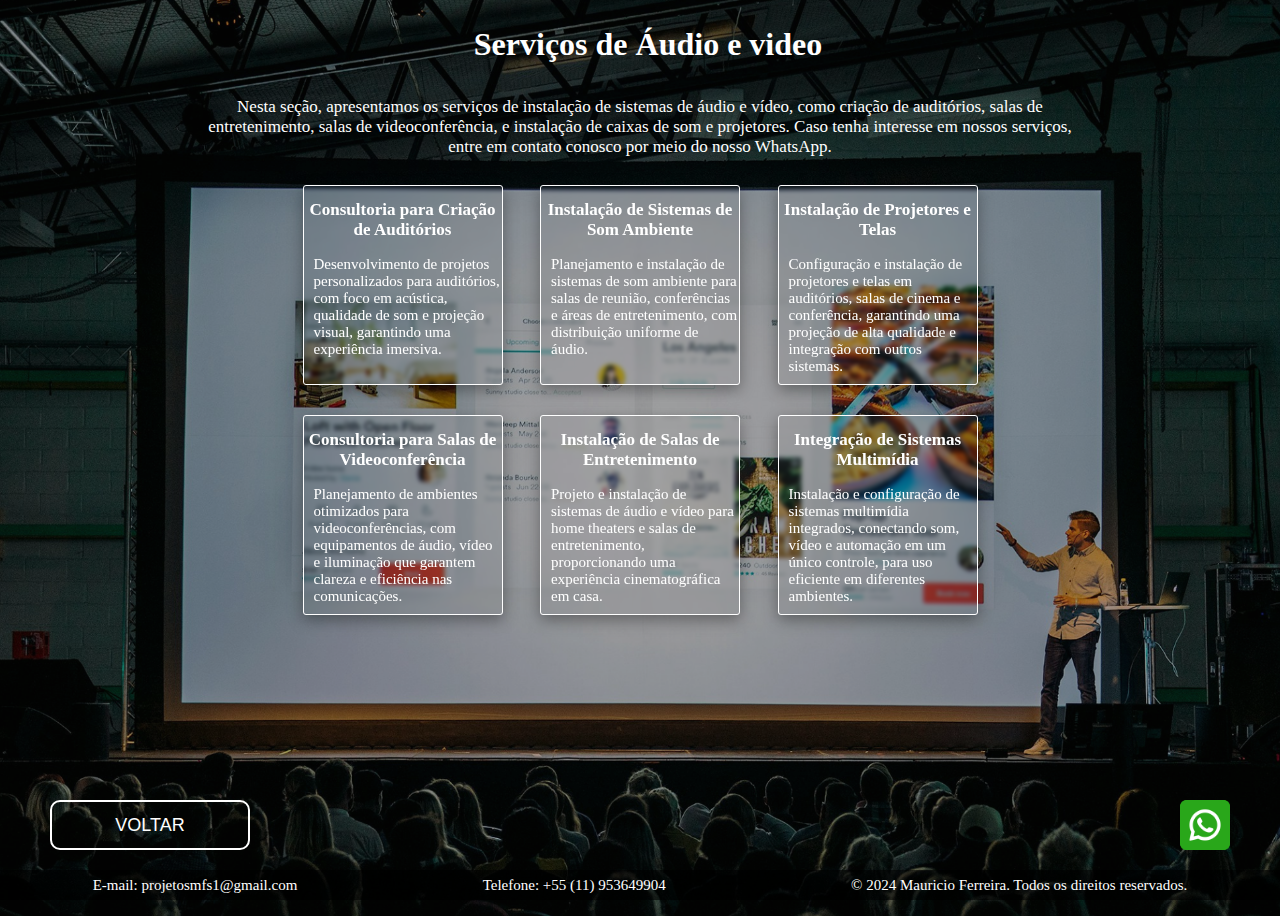
<file: Pages/audiovisual.html>
<!DOCTYPE html>
<html lang="pt-br">

<head>
    <meta charset="UTF-8">
    <meta name="viewport" content="width=device-width, initial-scale=1.0">
    <style>
        * {
            margin: none;
            padding: none;
            box-sizing: border-box;
        }

        body {
            background: url("../Images/wpp/audiovisual_wpp.png");
            background-size: cover;
            background-position: center;
            background-repeat: no-repeat;
            overflow: hidden;
            height: 100vh;
        }


        #page_title {
            position: absolute;
            top: 5px;
            width: 100%;
            color: white;
            text-align: center;
        }

        #page_text {
            position: absolute;
            top: 80px;
            font-size: 17px;
            width: 70%;
            left: 50%;
            transform: translate(-50%);
            text-align: center;
            color: white;
        }

        #board_service_area {
            position: absolute;
            top: 170px;
            height: 460px;
            width: 750px;
            left: 50%;
            transform: translate(-50%);
            display: flex;
            justify-content: space-evenly;
            flex-wrap: wrap;
            align-items: center;
        }

        .service_board {
            position: relative;
            height: 200px;
            width: 200px;
            border: 1px solid #ffffff;
            border-radius: 3px;
            box-shadow: rgba(0, 0, 0, 0.35) 0px 5px 15px;
            transition: transform .5s ease;
            backdrop-filter: blur(2px);
        }

        .service_board:hover {
            transform: scale(1.2);
        }

        .service_board_title {
            position: absolute;
            font-size: 17px;
            color: white;
            height: 22px;
            width: 100%;
            text-align: center;
        }

        .service_board_text {
            position: absolute;
            top: 70px;
            width: 95%;
            left: 10px;
            font-size: 15px;
            color: white;
        }

        #whatsapp_area {
            position: absolute;
            background: url("../Icons/whatsapp.png");
            background-size: cover;
            bottom: 50px;
            right: 50px;
            height: 50px;
            width: 50px;
            transition: all .5s ease;
        }

        #whatsapp_area:hover {
            transform: scale(1.2);
        }

        #btn_back {
            position: absolute;
            bottom: 50px;
            left: 50px;
            display: block;
            width: 100%;
            height: 100%;
            padding: 10px 20px;
            height: 50px;
            width: 200px;
            border: 2px solid white;
            border-radius: 10px;
            background: transparent;
            transition: all .5s ease;
        }

        #btn_back:hover {
            background: white;
        }

        #btn_back:hover a {
            color: black;
        }

        #btn_back a {
            font-size: 18px;
            text-decoration: none;
            color: white;
        }

        #page_footer {
            position: absolute;
            bottom: 0px;
            left: 0px;
            display: flex;
            justify-content: space-around;
            align-items: center;
            flex-direction: row;
            height: 30px;
            width: 100%;
            background-color: #00000093;
        }

        .footer_text {
            color: white;
            font-size: 15px;
        }

        .footer_text a {
            text-decoration: none;
            color: white;
        }
    </style>
    <title>Audiovisual</title>
</head>

<body>
    <h1 id="page_title">Serviços de Áudio e video</h1>
    <p id="page_text">Nesta seção, apresentamos os serviços de instalação de sistemas de áudio e vídeo, como criação de
        auditórios, salas de entretenimento, salas de videoconferência, e instalação de caixas de som e projetores. Caso
        tenha interesse em nossos serviços, entre em contato conosco por meio do nosso WhatsApp.</p>
    <div id="board_service_area">
        <div class="service_board" id="service_board1">
            <h2 class="service_board_title">Consultoria para Criação de Auditórios</h2>
            <div class="service_board_text">Desenvolvimento de projetos personalizados para auditórios, com foco em
                acústica, qualidade de som e projeção visual, garantindo uma experiência imersiva.</div>
        </div>
        <div class="service_board" id="service_board2">
            <h2 class="service_board_title">Instalação de Sistemas de Som Ambiente</h2>
            <div class="service_board_text">Planejamento e instalação de sistemas de som ambiente para salas de
                reunião, conferências e áreas de entretenimento, com distribuição uniforme de áudio.
            </div>
        </div>
        <div class="service_board" id="service_board3">
            <h2 class="service_board_title">Instalação de Projetores e Telas</h2>
            <div class="service_board_text">Configuração e instalação de projetores e telas em auditórios, salas de
                cinema e conferência, garantindo uma projeção de alta qualidade e integração com outros sistemas.</div>
        </div>
        <div class="service_board" id="service_board4">
            <h2 class="service_board_title">Consultoria para Salas de Videoconferência</h2>
            <div class="service_board_text">Planejamento de ambientes otimizados para videoconferências, com
                equipamentos de áudio, vídeo e iluminação que garantem clareza e eficiência nas comunicações.</div>
        </div>
        <div class="service_board" id="service_board5">
            <h2 class="service_board_title">Instalação de Salas de Entretenimento</h2>
            <div class="service_board_text">Projeto e instalação de sistemas de áudio e vídeo para home theaters e salas
                de entretenimento, proporcionando uma experiência cinematográfica em casa.</div>
        </div>
        <div class="service_board" id="service_board6">
            <h2 class="service_board_title">Integração de Sistemas Multimídia</h2>
            <div class="service_board_text">Instalação e configuração de sistemas multimídia integrados, conectando som,
                vídeo e automação em um único controle, para uso eficiente em diferentes ambientes.</div>
        </div>
    </div>
    <a id="whatsapp_area" href="https://wa.me/5511953649904" target="_blank"><img src="../Icons/whatsapp.png"
            width="50px" height="50px"></a>
    <button id="btn_back"><a href="../index.html">VOLTAR</a></button>
    <footer id="page_footer">
        <p class="footer_text">E-mail: <a href="mailto:projetosmfs1@gmail.com">projetosmfs1@gmail.com</a></p>
        <p class="footer_text">Telefone: +55 (11) 953649904</p>
        <p class="footer_text">&copy; 2024 Mauricio Ferreira. Todos os direitos reservados.</p>
    </footer>
</body>

</html>
</file>
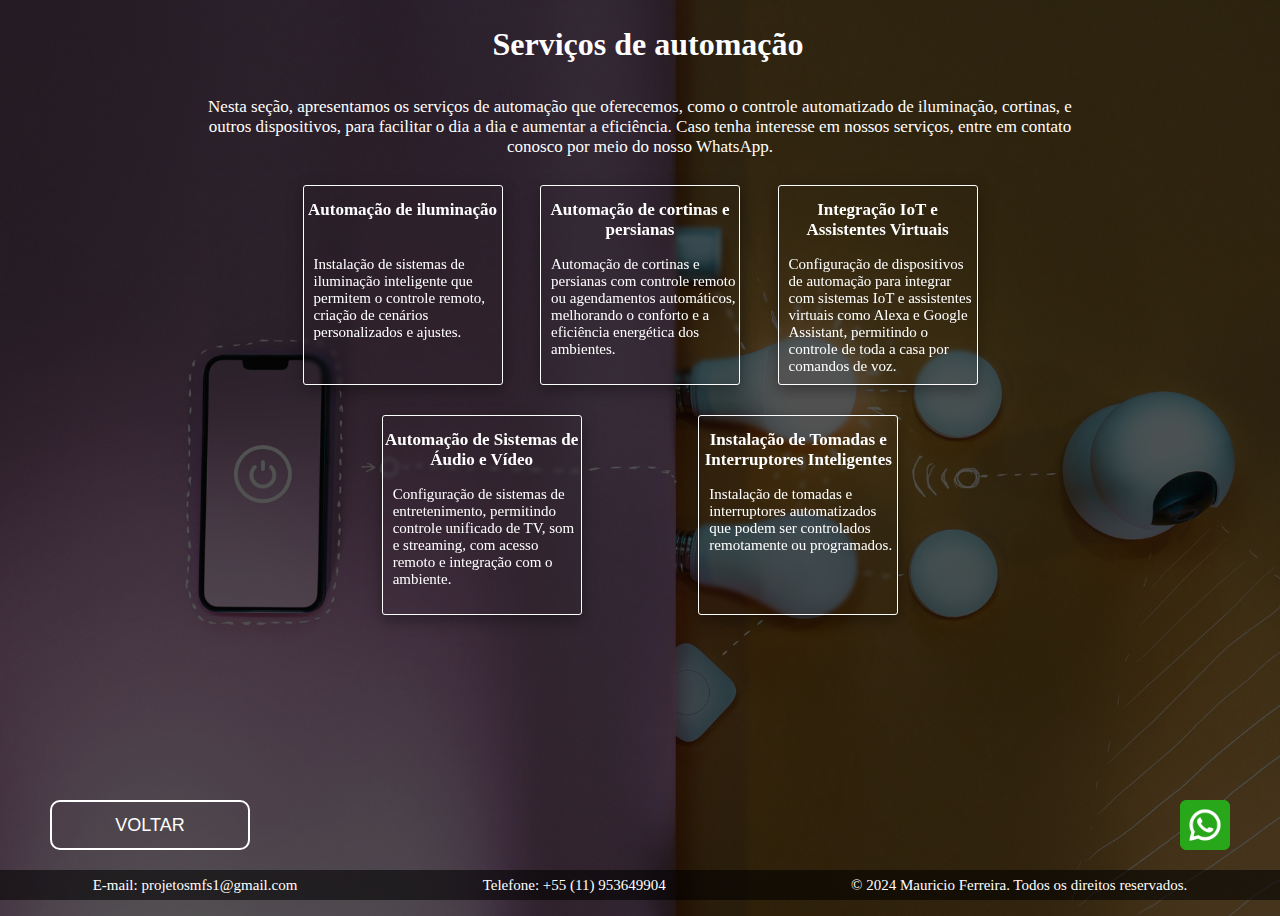
<file: Pages/automacao.html>
<!DOCTYPE html>
<html lang="pt-br">

<head>
    <meta charset="UTF-8">
    <meta name="viewport" content="width=device-width, initial-scale=1.0">
    <style>
        * {
            margin: none;
            padding: none;
            box-sizing: border-box;
        }

        body {
            background: url("../Images/wpp/automacao_wpp.png");
            background-size: cover;
            background-position: top;
            background-repeat: no-repeat;
            overflow: hidden;
            height: 100vh;
        }


        #page_title {
            position: absolute;
            top: 5px;
            width: 100%;
            color: white;
            text-align: center;
        }

        #page_text {
            position: absolute;
            top: 80px;
            font-size: 17px;
            width: 70%;
            left: 50%;
            transform: translate(-50%);
            text-align: center;
            color: white;
        }

        #board_service_area {
            position: absolute;
            top: 170px;
            height: 460px;
            width: 750px;
            left: 50%;
            transform: translate(-50%);
            display: flex;
            justify-content: space-evenly;
            flex-wrap: wrap;
            align-items: center;
        }

        .service_board {
            position: relative;
            height: 200px;
            width: 200px;
            border: 1px solid #ffffff;
            border-radius: 3px;
            box-shadow: rgba(0, 0, 0, 0.35) 0px 5px 15px;
            transition: transform .5s ease;
            backdrop-filter: blur(2px);
        }

        .service_board:hover {
            transform: scale(1.2);
        }

        .service_board_title {
            position: absolute;
            font-size: 17px;
            color: white;
            height: 22px;
            width: 100%;
            text-align: center;
        }

        .service_board_text {
            position: absolute;
            top: 70px;
            width: 95%;
            left: 10px;
            font-size: 15px;
            color: white;
        }

        #whatsapp_area {
            position: absolute;
            background: url("../Icons/whatsapp.png");
            background-size: cover;
            bottom: 50px;
            right: 50px;
            height: 50px;
            width: 50px;
            transition: all .5s ease;
        }

        #whatsapp_area:hover {
            transform: scale(1.2);
        }

        #btn_back {
            position: absolute;
            bottom: 50px;
            left: 50px;
            display: block;
            width: 100%;
            height: 100%;
            padding: 10px 20px;
            height: 50px;
            width: 200px;
            border: 2px solid white;
            border-radius: 10px;
            background: transparent;
            transition: all .5s ease;
        }

        #btn_back:hover {
            background: white;
        }

        #btn_back:hover a {
            color: black;
        }

        #btn_back a {
            font-size: 18px;
            text-decoration: none;
            color: white;
        }

        #page_footer {
            position: absolute;
            bottom: 0px;
            left: 0px;
            display: flex;
            justify-content: space-around;
            align-items: center;
            flex-direction: row;
            height: 30px;
            width: 100%;
            background-color: #00000093;
        }

        .footer_text {
            color: white;
            font-size: 15px;
        }

        .footer_text a {
            text-decoration: none;
            color: white;
        }
    </style>
    <title>Automacao</title>
</head>

<body>
    <h1 id="page_title">Serviços de automação</h1>
    <p id="page_text">Nesta seção, apresentamos os serviços de automação que oferecemos, como o controle automatizado de
        iluminação, cortinas, e outros dispositivos, para facilitar o dia a dia e aumentar a eficiência. Caso tenha
        interesse em nossos serviços, entre em contato conosco por meio do nosso WhatsApp.</p>
    <div id="board_service_area">
        <div class="service_board" id="service_board1">
            <h2 class="service_board_title">Automação de iluminação</h2>
            <div class="service_board_text">Instalação de sistemas de iluminação inteligente que permitem o controle
                remoto, criação de cenários personalizados e ajustes.</div>
        </div>
        <div class="service_board" id="service_board2">
            <h2 class="service_board_title">Automação de cortinas e persianas</h2>
            <div class="service_board_text">Automação de cortinas e persianas com controle remoto ou agendamentos
                automáticos, melhorando o conforto e a eficiência energética dos ambientes.</div>
        </div>
        <div class="service_board" id="service_board3">
            <h2 class="service_board_title">Integração IoT e Assistentes Virtuais</h2>
            <div class="service_board_text">Configuração de dispositivos de automação para integrar com sistemas IoT e
                assistentes virtuais como Alexa e Google Assistant, permitindo o controle de toda a casa por comandos de
                voz.</div>
        </div>
        <div class="service_board" id="service_board4">
            <h2 class="service_board_title">Automação de Sistemas de Áudio e Vídeo</h2>
            <div class="service_board_text">Configuração de sistemas de entretenimento, permitindo controle unificado de
                TV, som e streaming, com acesso remoto e integração com o ambiente.
            </div>
        </div>
        <div class="service_board" id="service_board5">
            <h2 class="service_board_title">Instalação de Tomadas e Interruptores Inteligentes</h2>
            <div class="service_board_text">Instalação de tomadas e interruptores automatizados que podem ser
                controlados remotamente ou programados.</div>
        </div>
    </div>
    <a id="whatsapp_area" href="https://wa.me/5511953649904" target="_blank"><img src="../Icons/whatsapp.png"
            width="50px" height="50px"></a>
    <button id="btn_back"><a href="../index.html">VOLTAR</a></button>
    <footer id="page_footer">
        <p class="footer_text">E-mail: <a href="mailto:projetosmfs1@gmail.com">projetosmfs1@gmail.com</a></p>
        <p class="footer_text">Telefone: +55 (11) 953649904</p>
        <p class="footer_text">&copy; 2024 Mauricio Ferreira. Todos os direitos reservados.</p>
    </footer>
</body>

</html>
</file>
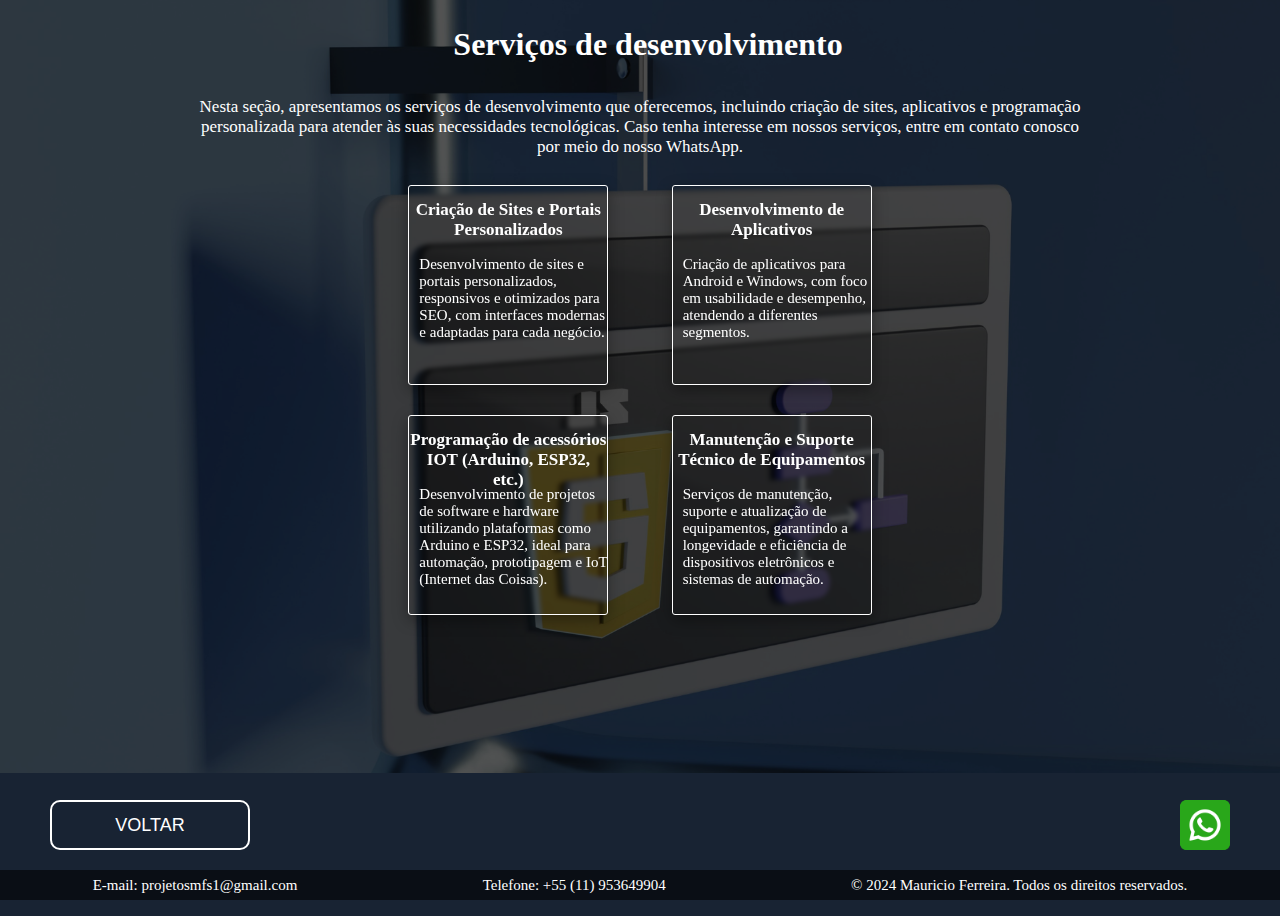
<file: Pages/desenvolvimento.html>
<!DOCTYPE html>
<html lang="pt-br">

<head>
    <meta charset="UTF-8">
    <meta name="viewport" content="width=device-width, initial-scale=1.0">
    <style>
        * {
            margin: none;
            padding: none;
            box-sizing: border-box;
        }

        body {
            background: url("../Images/wpp/devoloper_wpp.png");
            background-size: cover;
            background-position: center;
            background-repeat: no-repeat;
            overflow: hidden;
            height: 100vh;
        }


        #page_title {
            position: absolute;
            top: 5px;
            width: 100%;
            color: white;
            text-align: center;
        }

        #page_text {
            position: absolute;
            top: 80px;
            font-size: 17px;
            width: 70%;
            left: 50%;
            transform: translate(-50%);
            text-align: center;
            color: white;
        }

        #board_service_area {
            position: absolute;
            top: 170px;
            height: 460px;
            width: 590px;
            left: 50%;
            transform: translate(-50%);
            display: flex;
            justify-content: space-evenly;
            flex-wrap: wrap;
            align-items: center;
        }

        .service_board {
            position: relative;
            height: 200px;
            width: 200px;
            border: 1px solid #ffffff;
            border-radius: 3px;
            box-shadow: rgba(0, 0, 0, 0.35) 0px 5px 15px;
            transition: transform .5s ease;
            backdrop-filter: blur(2px);
        }

        .service_board:hover {
            transform: scale(1.2);
        }

        .service_board_title {
            position: absolute;
            font-size: 17px;
            color: white;
            height: 22px;
            width: 100%;
            text-align: center;
        }

        .service_board_text {
            position: absolute;
            top: 70px;
            width: 95%;
            left: 10px;
            font-size: 15px;
            color: white;
        }

        #whatsapp_area {
            position: absolute;
            background: url("../Icons/whatsapp.png");
            background-size: cover;
            bottom: 50px;
            right: 50px;
            height: 50px;
            width: 50px;
            transition: all .5s ease;
        }

        #whatsapp_area:hover {
            transform: scale(1.2);
        }

        #btn_back {
            position: absolute;
            bottom: 50px;
            left: 50px;
            display: block;
            width: 100%;
            height: 100%;
            padding: 10px 20px;
            height: 50px;
            width: 200px;
            border: 2px solid white;
            border-radius: 10px;
            background: transparent;
            transition: all .5s ease;
        }

        #btn_back:hover {
            background: white;
        }

        #btn_back:hover a {
            color: black;
        }

        #btn_back a {
            font-size: 18px;
            text-decoration: none;
            color: white;
        }

        #page_footer {
            position: absolute;
            bottom: 0px;
            left: 0px;
            display: flex;
            justify-content: space-around;
            align-items: center;
            flex-direction: row;
            height: 30px;
            width: 100%;
            background-color: #00000093;
        }

        .footer_text {
            color: white;
            font-size: 15px;
        }

        .footer_text a {
            text-decoration: none;
            color: white;
        }
    </style>
    <title>Desenvolvimento</title>
</head>

<body>
    <h1 id="page_title">Serviços de desenvolvimento</h1>
    <p id="page_text">Nesta seção, apresentamos os serviços de desenvolvimento que oferecemos, incluindo criação de
        sites, aplicativos e programação personalizada para atender às suas necessidades tecnológicas. Caso tenha
        interesse em nossos serviços, entre em contato conosco por meio do nosso WhatsApp.</p>
    <div id="board_service_area">
        <div class="service_board" id="service_board1">
            <h2 class="service_board_title">Criação de Sites e Portais Personalizados</h2>
            <div class="service_board_text">Desenvolvimento de sites e portais personalizados, responsivos e otimizados
                para SEO, com interfaces modernas e adaptadas para cada negócio.</div>
        </div>
        <div class="service_board" id="service_board2">
            <h2 class="service_board_title">Desenvolvimento de Aplicativos</h2>
            <div class="service_board_text">Criação de aplicativos para Android e Windows, com foco em usabilidade e
                desempenho, atendendo a diferentes segmentos.</div>
        </div>
        <div class="service_board" id="service_board3">
            <h2 class="service_board_title">Programação de acessórios IOT (Arduino, ESP32, etc.)</h2>
            <div class="service_board_text">Desenvolvimento de projetos de software e hardware utilizando plataformas
                como Arduino e ESP32, ideal para automação, prototipagem e IoT (Internet das Coisas).</div>
        </div>
        <div class="service_board" id="service_board4">
            <h2 class="service_board_title">Manutenção e Suporte Técnico de Equipamentos</h2>
            <div class="service_board_text">Serviços de manutenção, suporte e atualização de equipamentos, garantindo a
                longevidade e eficiência de dispositivos eletrônicos e sistemas de automação.</div>
        </div>
    </div>
    <a id="whatsapp_area" href="https://wa.me/5511953649904" target="_blank"><img src="../Icons/whatsapp.png"
            width="50px" height="50px"></a>
    <button id="btn_back"><a href="../index.html">VOLTAR</a></button>
    <footer id="page_footer">
        <p class="footer_text">E-mail: <a href="mailto:projetosmfs1@gmail.com">projetosmfs1@gmail.com</a></p>
        <p class="footer_text">Telefone: +55 (11) 953649904</p>
        <p class="footer_text">&copy; 2024 Mauricio Ferreira. Todos os direitos reservados.</p>
    </footer>
</body>

</html>
</file>
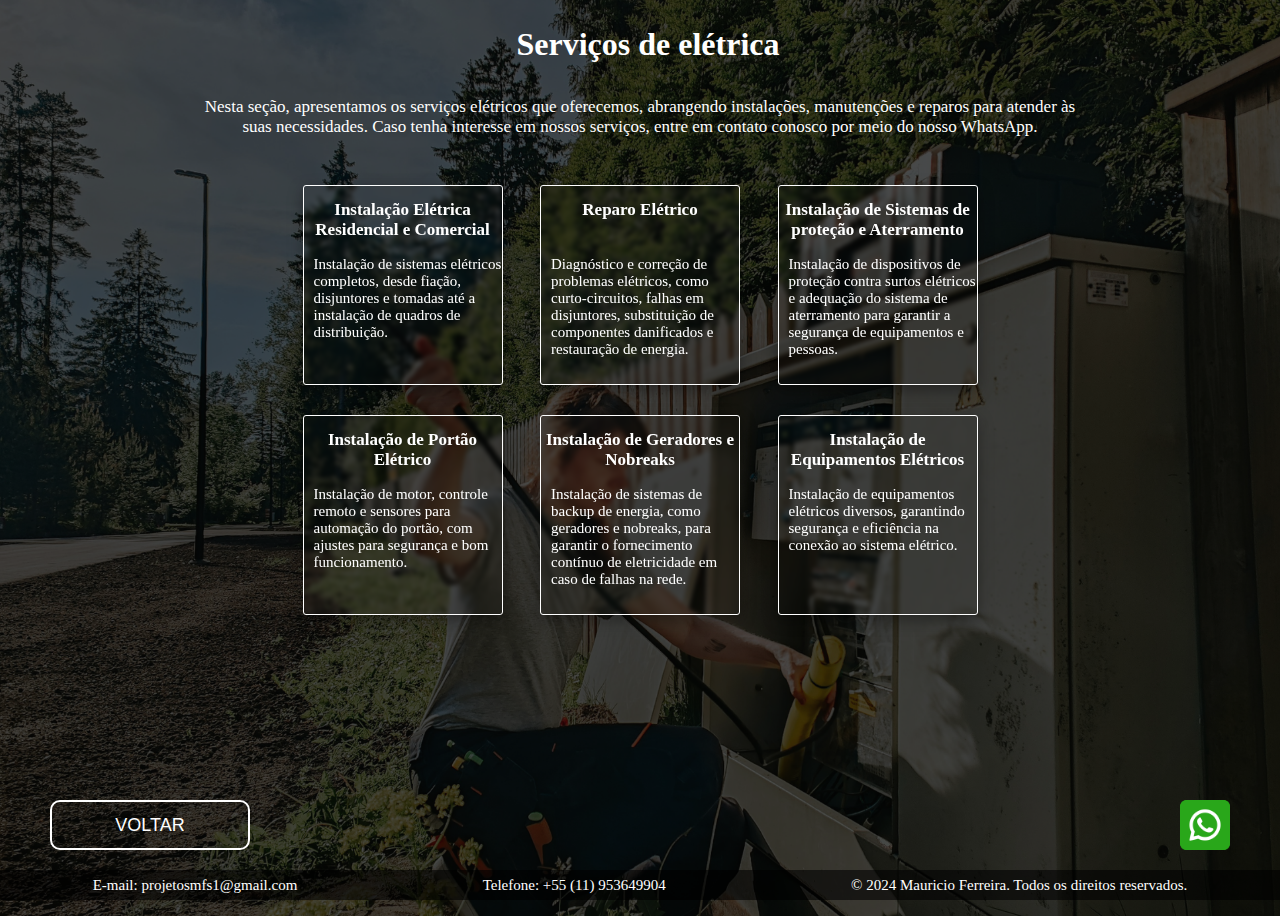
<file: Pages/eletrica.html>
<!DOCTYPE html>
<html lang="pt-br">

<head>
    <meta charset="UTF-8">
    <meta name="viewport" content="width=device-width, initial-scale=1.0">
    <style>
        * {
            margin: none;
            padding: none;
            box-sizing: border-box;
        }

        body {
            background: url("../Images/wpp/eletric_wpp.png");
            background-size: cover;
            background-position: bottom;
            background-repeat: no-repeat;
            overflow: hidden;
            height: 100vh;
        }


        #page_title {
            position: absolute;
            top: 5px;
            width: 100%;
            color: white;
            text-align: center;
        }

        #page_text {
            position: absolute;
            top: 80px;
            font-size: 17px;
            width: 70%;
            left: 50%;
            transform: translate(-50%);
            text-align: center;
            color: white;
        }

        #board_service_area {
            position: absolute;
            top: 170px;
            height: 460px;
            width: 750px;
            left: 50%;
            transform: translate(-50%);
            display: flex;
            justify-content: space-evenly;
            flex-wrap: wrap;
            align-items: center;
        }

        .service_board {
            position: relative;
            height: 200px;
            width: 200px;
            border: 1px solid #ffffff;
            border-radius: 3px;
            box-shadow: rgba(0, 0, 0, 0.35) 0px 5px 15px;
            transition: transform .5s ease;
            backdrop-filter: blur(2px);
        }

        .service_board:hover {
            transform: scale(1.2);
        }

        .service_board_title {
            position: absolute;
            font-size: 17px;
            color: white;
            height: 22px;
            width: 100%;
            text-align: center;
        }

        .service_board_text {
            position: absolute;
            top: 70px;
            width: 95%;
            left: 10px;
            font-size: 15px;
            color: white;
        }

        #whatsapp_area {
            position: absolute;
            background: url("../Icons/whatsapp.png");
            background-size: cover;
            bottom: 50px;
            right: 50px;
            height: 50px;
            width: 50px;
            transition: all .5s ease;
        }

        #whatsapp_area:hover {
            transform: scale(1.2);
        }

        #btn_back {
            position: absolute;
            bottom: 50px;
            left: 50px;
            display: block;
            width: 100%;
            height: 100%;
            padding: 10px 20px;
            height: 50px;
            width: 200px;
            border: 2px solid white;
            border-radius: 10px;
            background: transparent;
            transition: all .5s ease;
        }

        #btn_back:hover {
            background: white;
        }

        #btn_back:hover a {
            color: black;
        }

        #btn_back a {
            font-size: 18px;
            text-decoration: none;
            color: white;
        }

        #page_footer {
            position: absolute;
            bottom: 0px;
            left: 0px;
            display: flex;
            justify-content: space-around;
            align-items: center;
            flex-direction: row;
            height: 30px;
            width: 100%;
            background-color: #00000093;
        }

        .footer_text {
            color: white;
            font-size: 15px;
        }

        .footer_text a {
            text-decoration: none;
            color: white;
        }
    </style>
    <title>Eletrica</title>
</head>

<body>
    <h1 id="page_title">Serviços de elétrica</h1>
    <p id="page_text">Nesta seção, apresentamos os serviços elétricos que oferecemos, abrangendo instalações,
        manutenções e reparos para atender às suas necessidades. Caso tenha interesse em nossos serviços, entre em
        contato conosco por meio do nosso WhatsApp.</p>
    <div id="board_service_area">
        <div class="service_board" id="service_board1">
            <h2 class="service_board_title">Instalação Elétrica Residencial e Comercial</h2>
            <div class="service_board_text">Instalação de sistemas elétricos completos, desde fiação, disjuntores e
                tomadas até a instalação de quadros de distribuição.</div>
        </div>
        <div class="service_board" id="service_board2">
            <h2 class="service_board_title">Reparo Elétrico</h2>
            <div class="service_board_text">Diagnóstico e correção de problemas elétricos, como curto-circuitos, falhas
                em disjuntores, substituição de componentes danificados e restauração de energia.</div>
        </div>
        <div class="service_board" id="service_board3">
            <h2 class="service_board_title">Instalação de Sistemas de proteção e Aterramento</h2>
            <div class="service_board_text">Instalação de dispositivos de proteção contra surtos elétricos e adequação
                do sistema de aterramento para garantir a segurança de equipamentos e pessoas.</div>
        </div>
        <div class="service_board" id="service_board4">
            <h2 class="service_board_title">Instalação de Portão Elétrico</h2>
            <div class="service_board_text">Instalação de motor, controle remoto e sensores para automação do portão,
                com ajustes para segurança e bom funcionamento.</div>
        </div>
        <div class="service_board" id="service_board5">
            <h2 class="service_board_title">Instalação de Geradores e Nobreaks</h2>
            <div class="service_board_text">Instalação de sistemas de backup de energia, como geradores e nobreaks, para
                garantir o fornecimento contínuo de eletricidade em caso de falhas na rede.</div>
        </div>
        <div class="service_board" id="service_board6">
            <h2 class="service_board_title">Instalação de Equipamentos Elétricos</h2>
            <div class="service_board_text">Instalação de equipamentos elétricos diversos, garantindo segurança e
                eficiência na conexão ao sistema elétrico.</div>
        </div>
    </div>
    <a id="whatsapp_area" href="https://wa.me/5511953649904" target="_blank"><img src="../Icons/whatsapp.png"
            width="50px" height="50px"></a>
    <button id="btn_back"><a href="../index.html">VOLTAR</a></button>
    <footer id="page_footer">
        <p class="footer_text">E-mail: <a href="mailto:projetosmfs1@gmail.com">projetosmfs1@gmail.com</a></p>
        <p class="footer_text">Telefone: +55 (11) 953649904</p>
        <p class="footer_text">&copy; 2024 Mauricio Ferreira. Todos os direitos reservados.</p>
    </footer>
</body>

</html>
</file>
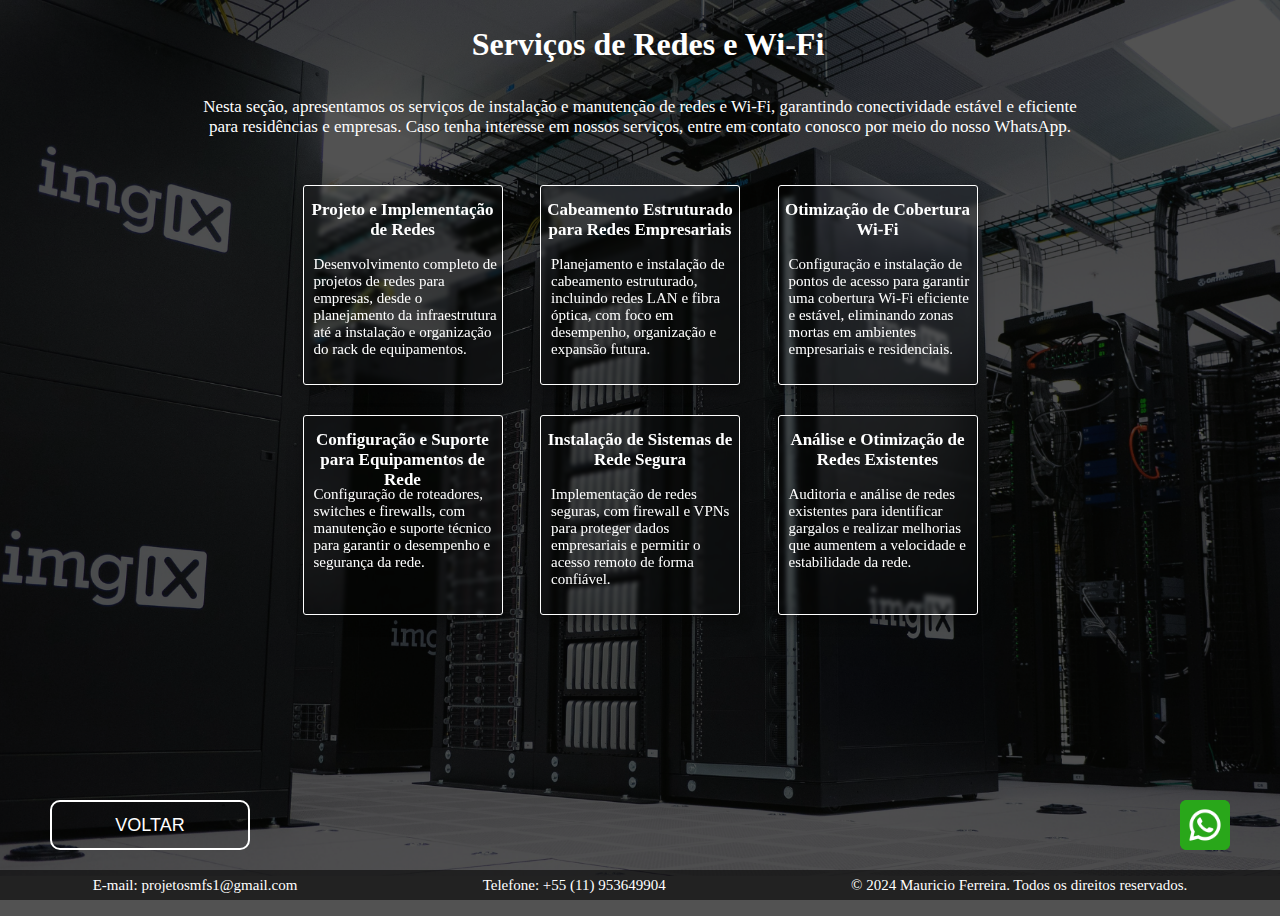
<file: Pages/redes.html>
<!DOCTYPE html>
<html lang="pt-br">

<head>
    <meta charset="UTF-8">
    <meta name="viewport" content="width=device-width, initial-scale=1.0">
    <style>
        * {
            margin: none;
            padding: none;
            box-sizing: border-box;
        }

        body {
            background: url("../Images/wpp/network_wpp.png");
            background-size: cover;
            background-position: top;
            background-repeat: no-repeat;
            overflow: hidden;
            height: 100vh;
        }


        #page_title {
            position: absolute;
            top: 5px;
            width: 100%;
            color: white;
            text-align: center;
        }

        #page_text {
            position: absolute;
            top: 80px;
            font-size: 17px;
            width: 70%;
            left: 50%;
            transform: translate(-50%);
            text-align: center;
            color: white;
        }

        #board_service_area {
            position: absolute;
            top: 170px;
            height: 460px;
            width: 750px;
            left: 50%;
            transform: translate(-50%);
            display: flex;
            justify-content: space-evenly;
            flex-wrap: wrap;
            align-items: center;
        }

        .service_board {
            position: relative;
            height: 200px;
            width: 200px;
            border: 1px solid #ffffff;
            border-radius: 3px;
            box-shadow: rgba(0, 0, 0, 0.35) 0px 5px 15px;
            transition: transform .5s ease;
            backdrop-filter: blur(2px);
        }

        .service_board:hover {
            transform: scale(1.2);
        }

        .service_board_title {
            position: absolute;
            font-size: 17px;
            color: white;
            height: 22px;
            width: 100%;
            text-align: center;
        }

        .service_board_text {
            position: absolute;
            top: 70px;
            width: 95%;
            left: 10px;
            font-size: 15px;
            color: white;
        }

        #whatsapp_area {
            position: absolute;
            background: url("../Icons/whatsapp.png");
            background-size: cover;
            bottom: 50px;
            right: 50px;
            height: 50px;
            width: 50px;
            transition: all .5s ease;
        }

        #whatsapp_area:hover {
            transform: scale(1.2);
        }

        #btn_back {
            position: absolute;
            bottom: 50px;
            left: 50px;
            display: block;
            width: 100%;
            height: 100%;
            padding: 10px 20px;
            height: 50px;
            width: 200px;
            border: 2px solid white;
            border-radius: 10px;
            background: transparent;
            transition: all .5s ease;
        }

        #btn_back:hover {
            background: white;
        }

        #btn_back:hover a {
            color: black;
        }

        #btn_back a {
            font-size: 18px;
            text-decoration: none;
            color: white;
        }

        #page_footer {
            position: absolute;
            bottom: 0px;
            left: 0px;
            display: flex;
            justify-content: space-around;
            align-items: center;
            flex-direction: row;
            height: 30px;
            width: 100%;
            background-color: #00000093;
        }

        .footer_text {
            color: white;
            font-size: 15px;
        }

        .footer_text a {
            text-decoration: none;
            color: white;
        }
    </style>
    <title>Redes e Wi-Fi</title>
</head>

<body>
    <h1 id="page_title">Serviços de Redes e Wi-Fi</h1>
    <p id="page_text">Nesta seção, apresentamos os serviços de instalação e manutenção de redes e Wi-Fi, garantindo
        conectividade estável e eficiente para residências e empresas. Caso tenha interesse em nossos serviços, entre em
        contato conosco por meio do nosso WhatsApp.</p>
    <div id="board_service_area">
        <div class="service_board" id="service_board1">
            <h2 class="service_board_title">Projeto e Implementação de Redes</h2>
            <div class="service_board_text">Desenvolvimento completo de projetos de redes para empresas, desde o
                planejamento da infraestrutura até a instalação e organização do rack de equipamentos.</div>
        </div>
        <div class="service_board" id="service_board2">
            <h2 class="service_board_title">Cabeamento Estruturado para Redes Empresariais</h2>
            <div class="service_board_text">Planejamento e instalação de cabeamento estruturado, incluindo redes LAN e
                fibra óptica, com foco em desempenho, organização e expansão futura.</div>
        </div>
        <div class="service_board" id="service_board3">
            <h2 class="service_board_title">Otimização de Cobertura Wi-Fi</h2>
            <div class="service_board_text">Configuração e instalação de pontos de acesso para garantir uma cobertura
                Wi-Fi eficiente e estável, eliminando zonas mortas em ambientes empresariais e residenciais.</div>
        </div>
        <div class="service_board" id="service_board4">
            <h2 class="service_board_title">Configuração e Suporte para Equipamentos de Rede</h2>
            <div class="service_board_text">Configuração de roteadores, switches e firewalls, com manutenção e suporte
                técnico para garantir o desempenho e segurança da rede.</div>
        </div>
        <div class="service_board" id="service_board5">
            <h2 class="service_board_title">Instalação de Sistemas de Rede Segura</h2>
            <div class="service_board_text">Implementação de redes seguras, com firewall e VPNs para proteger dados
                empresariais e permitir o acesso remoto de forma confiável.</div>
        </div>
        <div class="service_board" id="service_board6">
            <h2 class="service_board_title">Análise e Otimização de Redes Existentes</h2>
            <div class="service_board_text">Auditoria e análise de redes existentes para identificar gargalos e realizar
                melhorias que aumentem a velocidade e estabilidade da rede.</div>
        </div>
    </div>
    <a id="whatsapp_area" href="https://wa.me/5511953649904" target="_blank"><img src="../Icons/whatsapp.png"
            width="50px" height="50px"></a>
    <button id="btn_back"><a href="../index.html">VOLTAR</a></button>
    <footer id="page_footer">
        <p class="footer_text">E-mail: <a href="mailto:projetosmfs1@gmail.com">projetosmfs1@gmail.com</a></p>
        <p class="footer_text">Telefone: +55 (11) 953649904</p>
        <p class="footer_text">&copy; 2024 Mauricio Ferreira. Todos os direitos reservados.</p>
    </footer>
</body>

</html>
</file>
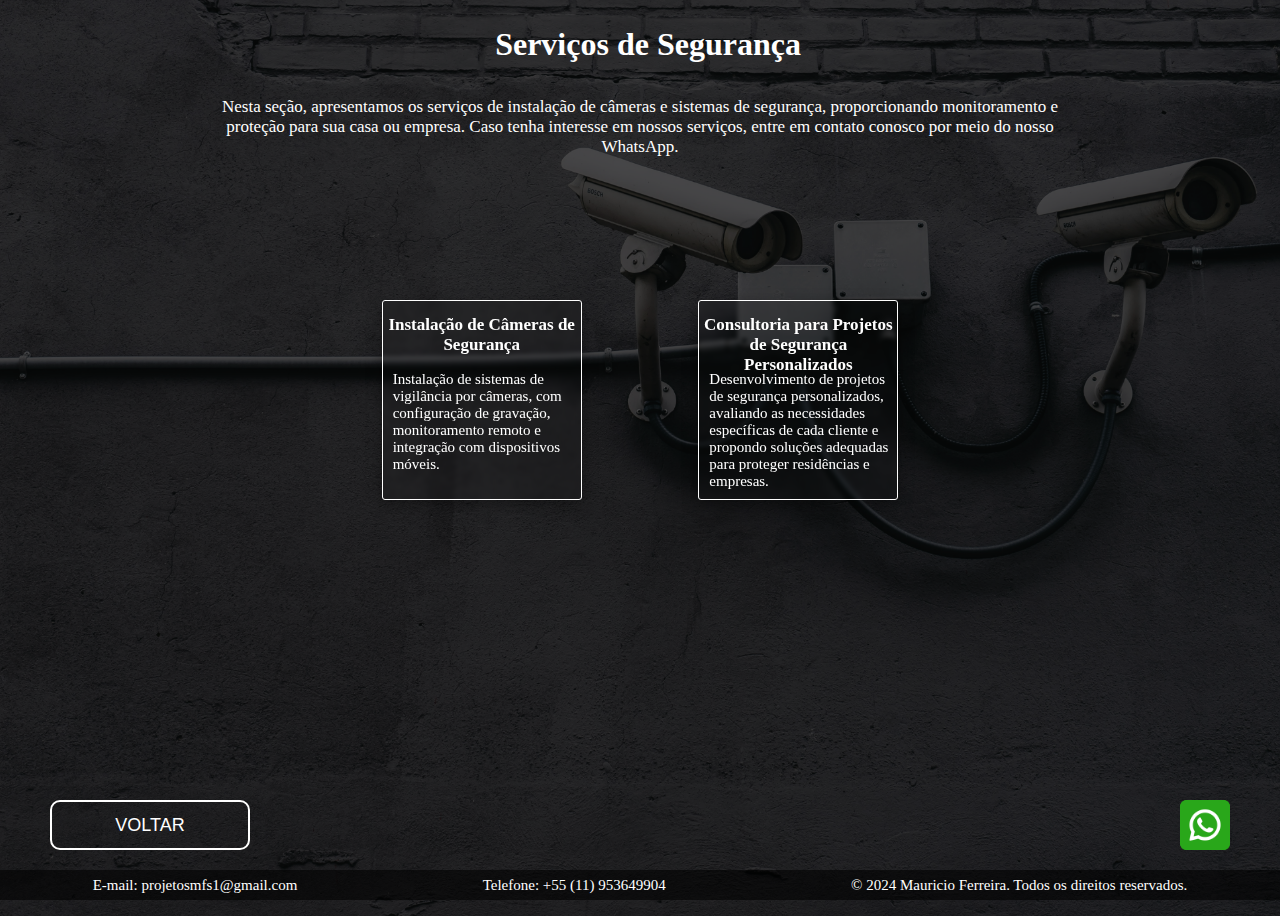
<file: Pages/seguranca.html>
<!DOCTYPE html>
<html lang="pt-br">

<head>
    <meta charset="UTF-8">
    <meta name="viewport" content="width=device-width, initial-scale=1.0">
    <style>
        * {
            margin: none;
            padding: none;
            box-sizing: border-box;
        }

        body {
            background: url("../Images/wpp/security_wpp.png");
            background-size: cover;
            background-position: top;
            background-repeat: no-repeat;
            overflow: hidden;
            height: 100vh;
        }


        #page_title {
            position: absolute;
            top: 5px;
            width: 100%;
            color: white;
            text-align: center;
        }

        #page_text {
            position: absolute;
            top: 80px;
            font-size: 17px;
            width: 70%;
            left: 50%;
            transform: translate(-50%);
            text-align: center;
            color: white;
        }

        #board_service_area {
            position: absolute;
            top: 170px;
            height: 460px;
            width: 750px;
            left: 50%;
            transform: translate(-50%);
            display: flex;
            justify-content: space-evenly;
            flex-wrap: wrap;
            align-items: center;
        }

        .service_board {
            position: relative;
            height: 200px;
            width: 200px;
            border: 1px solid #ffffff;
            border-radius: 3px;
            box-shadow: rgba(0, 0, 0, 0.35) 0px 5px 15px;
            transition: transform .5s ease;
            backdrop-filter: blur(2px);
        }

        .service_board:hover {
            transform: scale(1.2);
        }

        .service_board_title {
            position: absolute;
            font-size: 17px;
            color: white;
            height: 22px;
            width: 100%;
            text-align: center;
        }

        .service_board_text {
            position: absolute;
            top: 70px;
            width: 95%;
            left: 10px;
            font-size: 15px;
            color: white;
        }

        #whatsapp_area {
            position: absolute;
            background: url("../Icons/whatsapp.png");
            background-size: cover;
            bottom: 50px;
            right: 50px;
            height: 50px;
            width: 50px;
            transition: all .5s ease;
        }

        #whatsapp_area:hover {
            transform: scale(1.2);
        }

        #btn_back {
            position: absolute;
            bottom: 50px;
            left: 50px;
            display: block;
            width: 100%;
            height: 100%;
            padding: 10px 20px;
            height: 50px;
            width: 200px;
            border: 2px solid white;
            border-radius: 10px;
            background: transparent;
            transition: all .5s ease;
        }

        #btn_back:hover {
            background: white;
        }

        #btn_back:hover a {
            color: black;
        }

        #btn_back a {
            font-size: 18px;
            text-decoration: none;
            color: white;
        }

        #page_footer {
            position: absolute;
            bottom: 0px;
            left: 0px;
            display: flex;
            justify-content: space-around;
            align-items: center;
            flex-direction: row;
            height: 30px;
            width: 100%;
            background-color: #00000093;
        }

        .footer_text {
            color: white;
            font-size: 15px;
        }

        .footer_text a {
            text-decoration: none;
            color: white;
        }
    </style>
    <title>Seguranca</title>
</head>

<body>
    <h1 id="page_title">Serviços de Segurança</h1>
    <p id="page_text">Nesta seção, apresentamos os serviços de instalação de câmeras e sistemas de segurança,
        proporcionando monitoramento e proteção para sua casa ou empresa. Caso tenha interesse em nossos serviços, entre
        em contato conosco por meio do nosso WhatsApp.</p>
    <div id="board_service_area">
        <div class="service_board" id="service_board1">
            <h2 class="service_board_title">Instalação de Câmeras de Segurança</h2>
            <div class="service_board_text">Instalação de sistemas de vigilância por câmeras, com configuração de
                gravação, monitoramento remoto e integração com dispositivos móveis.</div>
        </div>
        <div class="service_board" id="service_board2">
            <h2 class="service_board_title">Consultoria para Projetos de Segurança Personalizados
            </h2>
            <div class="service_board_text">Desenvolvimento de projetos de segurança personalizados, avaliando as
                necessidades específicas de cada cliente e propondo soluções adequadas para proteger residências e
                empresas.</div>
        </div>
    </div>
    <a id="whatsapp_area" href="https://wa.me/5511953649904" target="_blank"><img src="../Icons/whatsapp.png"
            width="50px" height="50px"></a>
    <button id="btn_back"><a href="../index.html">VOLTAR</a></button>
    <footer id="page_footer">
        <p class="footer_text">E-mail: <a href="mailto:projetosmfs1@gmail.com">projetosmfs1@gmail.com</a></p>
        <p class="footer_text">Telefone: +55 (11) 953649904</p>
        <p class="footer_text">&copy; 2024 Mauricio Ferreira. Todos os direitos reservados.</p>
    </footer>
</body>

</html>
</file>
